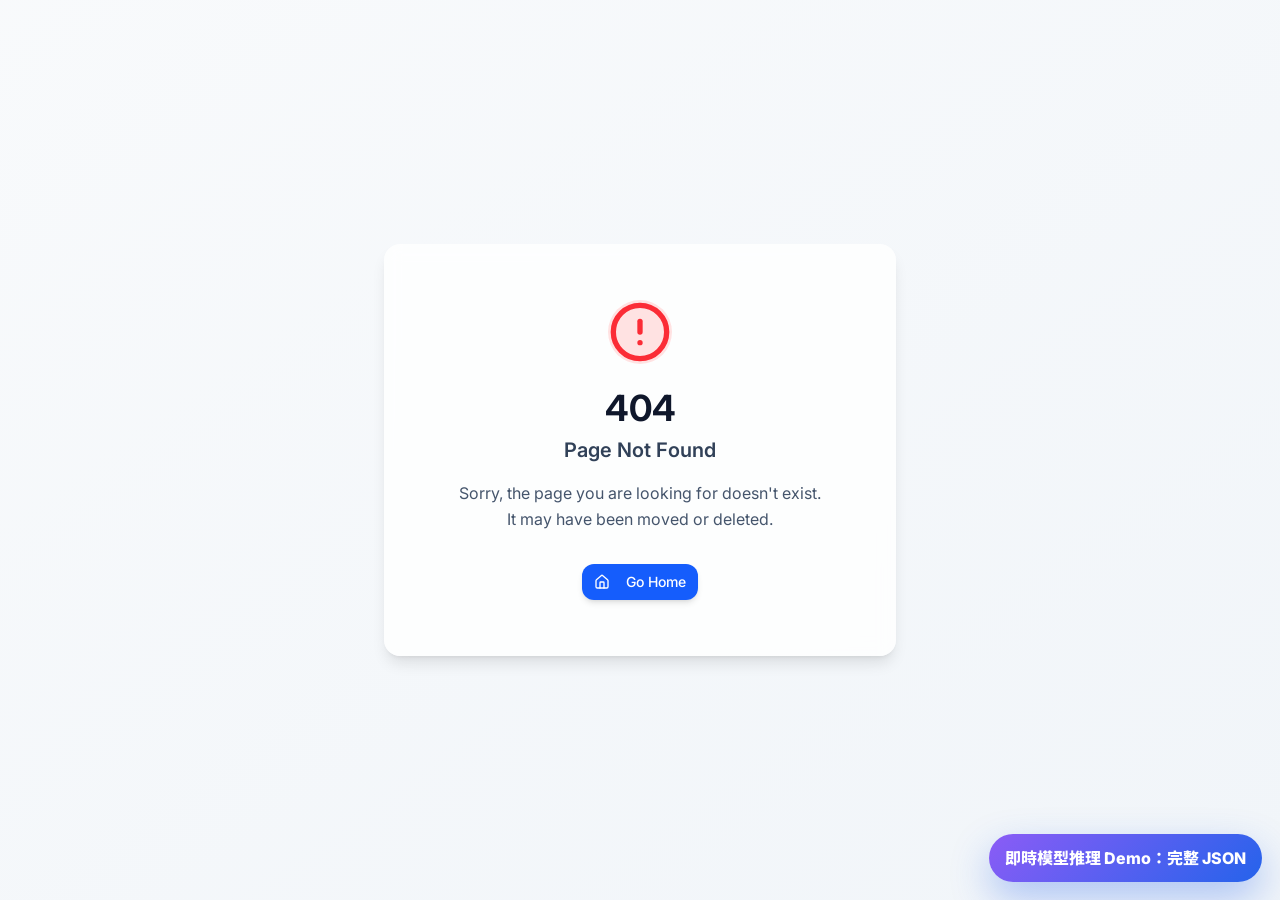
<file: web/index.html>
<!doctype html>

<html lang="zh-Hant"> <head> <meta charset="UTF-8" /> <meta name="viewport" content="width=device-width, initial-scale=1.0, maximum-scale=1" /> <title>看懂可疑信件 - AI 輔助釣魚郵件辨識互動介面</title> <link rel="preconnect" href="https://fonts.googleapis.com" /> <link rel="preconnect" href="https://fonts.gstatic.com" crossorigin /> <link href="https://fonts.googleapis.com/css2?family=Inter:wght@300;400;500;600;700;800&family=Noto+Sans+TC:wght@300;400;500;700;900&display=swap" rel="stylesheet" /> <script type="module" crossorigin src="./assets/index-B3Xw4hRC.js"></script> <link rel="stylesheet" crossorigin href="./assets/index-BMOoP9BW.css">
<style>
  .homepage-api-note {
    margin-top: 0.75rem;
    color: hsl(var(--muted-foreground));
    font-size: 0.75rem;
    line-height: 1.6;
    text-align: center;
  }
  .api-demo-floating-link {
    position: fixed;
    right: 18px;
    bottom: 18px;
    z-index: 9999;
    display: inline-flex;
    align-items: center;
    justify-content: center;
    padding: 12px 16px;
    border-radius: 999px;
    color: #ffffff;
    background: linear-gradient(135deg, #8b5cf6, #2563eb);
    box-shadow: 0 16px 38px rgba(37, 99, 235, 0.34);
    font-family: Inter, "Noto Sans TC", system-ui, sans-serif;
    font-weight: 800;
    text-decoration: none;
  }
  .api-demo-floating-link:focus,
  .api-demo-floating-link:hover {
    transform: translateY(-1px);
    box-shadow: 0 18px 44px rgba(124, 58, 237, 0.42);
  }
</style>
</head> <body class="dark"> <div id="root"></div> <a href="./live-api-demo.html" class="api-demo-floating-link" title="即時模型推理 Demo：顯示完整 API 回傳 JSON。">即時模型推理 Demo：完整 JSON</a>
<script>
  (() => {
    const DEFAULT_API_BASE_URL = "https://genai-final-anti-scam.onrender.com";
    const LOCAL_STORAGE_KEY = "ANTI_SCAM_API_BASE_URL";
    const LOADING_MESSAGE = "模型分析中，Render 免費方案冷啟動可能需要數十秒。";
    const CONNECTION_ERROR_MESSAGE = "無法連接模型 API。請確認 Render 後端是否啟動，或稍後再試。";

    function normalizeApiBaseUrl(value) {
      return String(value || "").trim().replace(/\/+$/, "");
    }

    function getApiBaseUrl() {
      const saved = localStorage.getItem(LOCAL_STORAGE_KEY);
      return normalizeApiBaseUrl(saved || DEFAULT_API_BASE_URL);
    }

    function getAnalyzeApiUrl() {
      return `${getApiBaseUrl()}/api/analyze-email`;
    }

    function escapeHtml(value) {
      return String(value ?? "")
        .replaceAll("&", "&amp;")
        .replaceAll("<", "&lt;")
        .replaceAll(">", "&gt;")
        .replaceAll('"', "&quot;")
        .replaceAll("'", "&#039;");
    }

    function asArray(value) {
      if (Array.isArray(value)) return value;
      if (value === null || value === undefined || value === "") return [];
      return [value];
    }

    function formatValue(value) {
      if (Array.isArray(value)) return value.length ? value.join(", ") : "無";
      if (typeof value === "boolean") return value ? "是" : "否";
      if (typeof value === "number") return Number.isInteger(value) ? String(value) : value.toFixed(4);
      if (value && typeof value === "object") return JSON.stringify(value);
      return value === null || value === undefined || value === "" ? "無" : String(value);
    }

    function numericScore(value) {
      const number = Number(value);
      if (!Number.isFinite(number)) return 0;
      return Math.max(0, Math.min(100, number <= 1 ? number * 100 : number));
    }

    function confidencePercent(value) {
      return Math.round((Number(value) || 0) * 100);
    }

    function phishingPercent(value) {
      return Math.round((Number(value) || 0) * 100);
    }

    function getRiskLevelFromApi(data) {
      const score = Number(data.risk_score ?? 0);
      const zh = data.risk_level_zh || "";
      const level = data.risk_level || "";

      if (level === "high" || zh.includes("高") || score >= 70) return "high";
      if (level === "medium" || zh.includes("中") || score >= 40) return "medium";
      return "low";
    }

    function riskLevelText(level) {
      if (level === "high") return "高風險";
      if (level === "medium") return "中風險";
      return "低風險";
    }

    function riskTitle(level) {
      if (level === "high") return "高風險信件";
      if (level === "medium") return "中風險信件";
      return "低風險 / 暫無明顯高危險特徵";
    }

    function pillList(items, className) {
      const values = asArray(items);
      if (!values.length) {
        return `<span class="px-2.5 py-1 rounded-lg text-xs font-medium bg-white/5 border border-white/10 text-foreground">無</span>`;
      }
      return values
        .map((item) => `<span class="${className}">${escapeHtml(formatValue(item))}</span>`)
        .join("");
    }

    function checklist(items, level) {
      const values = asArray(items);
      if (!values.length) {
        values.push("透過官方網站、官方 App 或可信任客服管道再次確認。 ");
      }
      const stateClass = level === "high"
        ? "bg-destructive/5 border-destructive/20 text-destructive"
        : level === "medium"
          ? "bg-amber-500/5 border-amber-500/20 text-amber-500"
          : "bg-emerald-500/5 border-emerald-500/10 text-emerald-500";
      const symbol = level === "low" ? "✓" : "!";
      return values
        .map(
          (item) => `
            <div class="flex items-start space-x-3 text-sm ${stateClass} border rounded-xl p-3">
              <span class="h-5 w-5 shrink-0 mt-0.5">${symbol}</span>
              <span class="text-foreground/90 font-medium">${escapeHtml(formatValue(item))}</span>
            </div>
          `,
        )
        .join("");
    }

    function detailRows(data) {
      const fields = [
        ["釣魚機率", `${phishingPercent(data.phishing_probability)}%`],
        ["寄件者網域", data.sender_domain],
        ["信中 URL 網域", data.url_domains],
        ["官方網域命中", data.matched_official_domains],
        ["可信網域命中", data.matched_trusted_domains],
        ["網域不一致", data.domain_mismatch],
        ["個資風險", data.personal_data_risk],
        ["付款風險", data.payment_risk],
        ["後處理說明", data.postprocess_notes],
      ];
      return fields
        .map(
          ([label, value]) => `
            <div class="flex flex-col sm:flex-row sm:items-start gap-1 sm:gap-3 py-2 border-b border-white/10 last:border-b-0">
              <span class="text-xs font-bold text-muted-foreground uppercase tracking-wider sm:w-32 shrink-0">${escapeHtml(label)}</span>
              <span class="text-sm text-foreground/90 break-words">${escapeHtml(formatValue(value))}</span>
            </div>
          `,
        )
        .join("");
    }

    function findAnalyzerSection() {
      return document.getElementById("analyzer-section");
    }

    function findTextInputs(section) {
      const textInputs = Array.from(section.querySelectorAll('input[type="text"]'));
      return {
        senderInput: document.getElementById("homeSenderInput") || textInputs[0],
        subjectInput: document.getElementById("homeSubjectInput") || textInputs[1],
        bodyInput: document.getElementById("homeBodyInput") || section.querySelector("textarea"),
      };
    }

    function findResultColumn(section) {
      return section.querySelector('.lg\\:col-span-7') || section.querySelector('[class*="lg:col-span-7"]');
    }

    function setAnalyzeButtonLoading(button, loading) {
      if (!button) return;
      button.disabled = loading;
      button.dataset.renderApiLoading = loading ? "true" : "false";
      button.innerHTML = loading
        ? `<span class="h-4 w-4 animate-spin">⟳</span><span>AI 深度辨識中...</span>`
        : `<span>開始 AI 分析</span><span aria-hidden="true">→</span>`;
    }

    function renderLoading(section) {
      const resultColumn = findResultColumn(section);
      if (!resultColumn) return;
      resultColumn.innerHTML = `
        <div class="border border-dashed border-white/10 rounded-2xl p-12 text-center bg-white/5 min-h-[400px] flex flex-col justify-center items-center">
          <div class="h-12 w-12 rounded-full border-2 border-primary/30 border-t-primary animate-spin mb-5"></div>
          <h3 class="text-lg font-bold text-foreground">模型分析中</h3>
          <p class="text-sm text-muted-foreground mt-2 max-w-sm mx-auto">${LOADING_MESSAGE}</p>
          <p class="text-xs text-muted-foreground mt-4 max-w-sm mx-auto break-words">API endpoint：${escapeHtml(getAnalyzeApiUrl())}</p>
        </div>
      `;
    }

    function renderError(section, message) {
      const resultColumn = findResultColumn(section);
      if (!resultColumn) return;
      resultColumn.innerHTML = `
        <div class="glass-panel rounded-2xl p-6 md:p-8 border border-destructive/30 space-y-4 animate-in fade-in duration-300">
          <div class="text-destructive text-xs font-bold uppercase tracking-wider">API 呼叫失敗</div>
          <h3 class="text-xl font-extrabold text-foreground">無法取得真實模型結果</h3>
          <p class="text-sm text-foreground/90 leading-relaxed bg-destructive/10 border border-destructive/20 rounded-xl p-4">${escapeHtml(message)}</p>
          <p class="text-xs text-muted-foreground break-words">目前 endpoint：${escapeHtml(getAnalyzeApiUrl())}</p>
        </div>
      `;
    }

    function renderApiResult(section, payload) {
      const data = payload.result || payload;
      const resultColumn = findResultColumn(section);
      if (!resultColumn) return;
      const level = getRiskLevelFromApi(data);
      const levelText = riskLevelText(level);
      const score = numericScore(data.risk_score);
      const confidence = confidencePercent(data.confidence_score);
      const phishing = phishingPercent(data.phishing_probability);
      const icon = level === "high" ? "!" : level === "medium" ? "?" : "✓";
      const iconClass = level === "high"
        ? "bg-destructive/10 text-destructive border border-destructive/20"
        : level === "medium"
          ? "bg-amber-500/10 text-amber-500 border border-amber-500/20"
          : "bg-emerald-500/10 text-emerald-500 border border-emerald-500/20";
      const badgeClass = level === "high"
        ? "bg-destructive/20 text-destructive"
        : level === "medium"
          ? "bg-amber-500/20 text-amber-500"
          : "bg-emerald-500/20 text-emerald-500";
      const barClass = level === "high" ? "bg-destructive" : level === "medium" ? "bg-amber-500" : "bg-emerald-500";

      resultColumn.innerHTML = `
        <div class="glass-panel rounded-2xl p-6 md:p-8 border border-white/10 space-y-6 animate-in fade-in duration-300">
          <div class="flex flex-col md:flex-row md:items-center justify-between gap-4 pb-6 border-b border-white/10">
            <div class="flex items-center space-x-4">
              <div class="p-3 rounded-xl ${iconClass}"><span class="h-8 w-8 inline-flex items-center justify-center font-black text-2xl">${icon}</span></div>
              <div>
                <div class="flex items-center space-x-2">
                  <span class="text-xs font-bold uppercase tracking-wider text-muted-foreground">評估結果</span>
                  <span class="text-xs font-bold px-2 py-0.5 rounded ${badgeClass}">${escapeHtml(levelText)}</span>
                </div>
                <h3 class="text-xl font-extrabold text-foreground mt-1">${escapeHtml(riskTitle(level))}</h3>
                <p class="text-xs text-muted-foreground mt-1">資料來源：Render Flask API 真實模型回傳</p>
              </div>
            </div>
            <div class="flex items-center space-x-6">
              <div class="text-right">
                <span class="text-xs text-muted-foreground block">風險分數</span>
                <span class="text-2xl font-black text-foreground">${escapeHtml(formatValue(data.risk_score))}%</span>
              </div>
              <div class="text-right border-l border-white/10 pl-6">
                <span class="text-xs text-muted-foreground block">判斷信心</span>
                <span class="text-2xl font-black text-primary">${confidence}%</span>
              </div>
            </div>
          </div>

          <div class="space-y-1.5">
            <div class="flex justify-between text-xs text-muted-foreground"><span>安全 (0%)</span><span>高危 (100%)</span></div>
            <div class="h-2.5 w-full bg-white/5 rounded-full overflow-hidden"><div class="h-full rounded-full transition-all duration-1000 ${barClass}" style="width: ${score}%"></div></div>
            <div class="text-xs text-muted-foreground text-right">釣魚機率 phishing_probability：${phishing}%</div>
          </div>

          <div class="grid grid-cols-1 md:grid-cols-2 gap-4 pt-2">
            <div class="space-y-2">
              <span class="text-xs font-bold text-muted-foreground uppercase tracking-wider block">可疑特徵</span>
              <div class="flex flex-wrap gap-2">${pillList(data.indicators, "px-2.5 py-1 rounded-lg text-xs font-medium bg-white/5 border border-white/10 text-foreground")}</div>
            </div>
            <div class="space-y-2">
              <span class="text-xs font-bold text-muted-foreground uppercase tracking-wider block">詐騙話術</span>
              <div class="flex flex-wrap gap-2">${pillList(data.manipulation_methods, "px-2.5 py-1 rounded-lg text-xs font-medium bg-destructive/10 border border-destructive/20 text-destructive")}</div>
            </div>
          </div>

          <div class="space-y-2 pt-2">
            <span class="text-xs font-bold text-muted-foreground uppercase tracking-wider block">AI 白話風險解釋</span>
            <p class="text-sm text-foreground/90 leading-relaxed bg-white/5 border border-white/5 rounded-xl p-4">${escapeHtml(data.explanation_for_general_users || "模型未提供補充說明。")}</p>
          </div>

          <div class="space-y-3 pt-2">
            <span class="text-xs font-bold text-muted-foreground uppercase tracking-wider block">安全行動建議</span>
            <div class="space-y-2.5">${checklist(data.safe_actions, level)}</div>
          </div>

          <div class="space-y-2 pt-2">
            <span class="text-xs font-bold text-muted-foreground uppercase tracking-wider block">模型與網域細節</span>
            <div class="bg-white/5 border border-white/5 rounded-xl p-4">${detailRows(data)}</div>
          </div>
        </div>
      `;
    }

    async function analyzeWithRenderApi(button) {
      const section = findAnalyzerSection();
      if (!section) return;
      const { senderInput, subjectInput, bodyInput } = findTextInputs(section);
      const subject = subjectInput?.value || "";
      const sender = senderInput?.value || "";
      const body = bodyInput?.value || "";

      if (!body.trim()) {
        renderError(section, "請先輸入信件內容，再呼叫 Render 模型 API。 ");
        return;
      }

      setAnalyzeButtonLoading(button, true);
      renderLoading(section);

      try {
        const response = await fetch(getAnalyzeApiUrl(), {
          method: "POST",
          headers: { "Content-Type": "application/json" },
          body: JSON.stringify({ subject, sender, body }),
        });

        if (!response.ok) {
          throw new Error(`API 回應錯誤：HTTP ${response.status}`);
        }

        const payload = await response.json();
        renderApiResult(section, payload);
      } catch (error) {
        console.error(error);
        renderError(section, CONNECTION_ERROR_MESSAGE);
      } finally {
        setAnalyzeButtonLoading(button, false);
      }
    }

    function isHomeAnalyzeButton(target) {
      const button = target.closest?.("button");
      if (!button) return null;
      const section = findAnalyzerSection();
      if (!section || !section.contains(button)) return null;
      if (button.textContent.includes("開始 AI 分析") || button.textContent.includes("AI 深度辨識中")) return button;
      return null;
    }

    function enhanceAnalyzerDom() {
      const section = findAnalyzerSection();
      if (!section) return;
      const { senderInput, subjectInput, bodyInput } = findTextInputs(section);
      if (senderInput && !senderInput.id) senderInput.id = "homeSenderInput";
      if (subjectInput && !subjectInput.id) subjectInput.id = "homeSubjectInput";
      if (bodyInput && !bodyInput.id) bodyInput.id = "homeBodyInput";
      const analyzeButton = Array.from(section.querySelectorAll("button")).find((button) => button.textContent.includes("開始 AI 分析"));
      if (analyzeButton && !analyzeButton.id) analyzeButton.id = "homeAnalyzeBtn";
      const heading = Array.from(section.querySelectorAll("h2")).find((node) => node.textContent.includes("輔助分析器"));
      if (heading && !section.querySelector(".homepage-api-note")) {
        heading.insertAdjacentHTML(
          "afterend",
          `<p class="homepage-api-note">此分析器已串接 Render 上的 Flask 後端與 TF-IDF + Logistic Regression 模型。</p>`,
        );
      }
    }

    document.addEventListener(
      "click",
      (event) => {
        const button = isHomeAnalyzeButton(event.target);
        if (!button) return;
        event.preventDefault();
        event.stopPropagation();
        event.stopImmediatePropagation();
        analyzeWithRenderApi(button);
      },
      true,
    );

    const observer = new MutationObserver(enhanceAnalyzerDom);
    observer.observe(document.documentElement, { childList: true, subtree: true });
    if (document.readyState === "loading") {
      document.addEventListener("DOMContentLoaded", enhanceAnalyzerDom);
    } else {
      enhanceAnalyzerDom();
    }
    window.homepageAnalyzeWithRenderApi = { getAnalyzeApiUrl, getApiBaseUrl };
  })();
</script>
</body> </html>
</file>
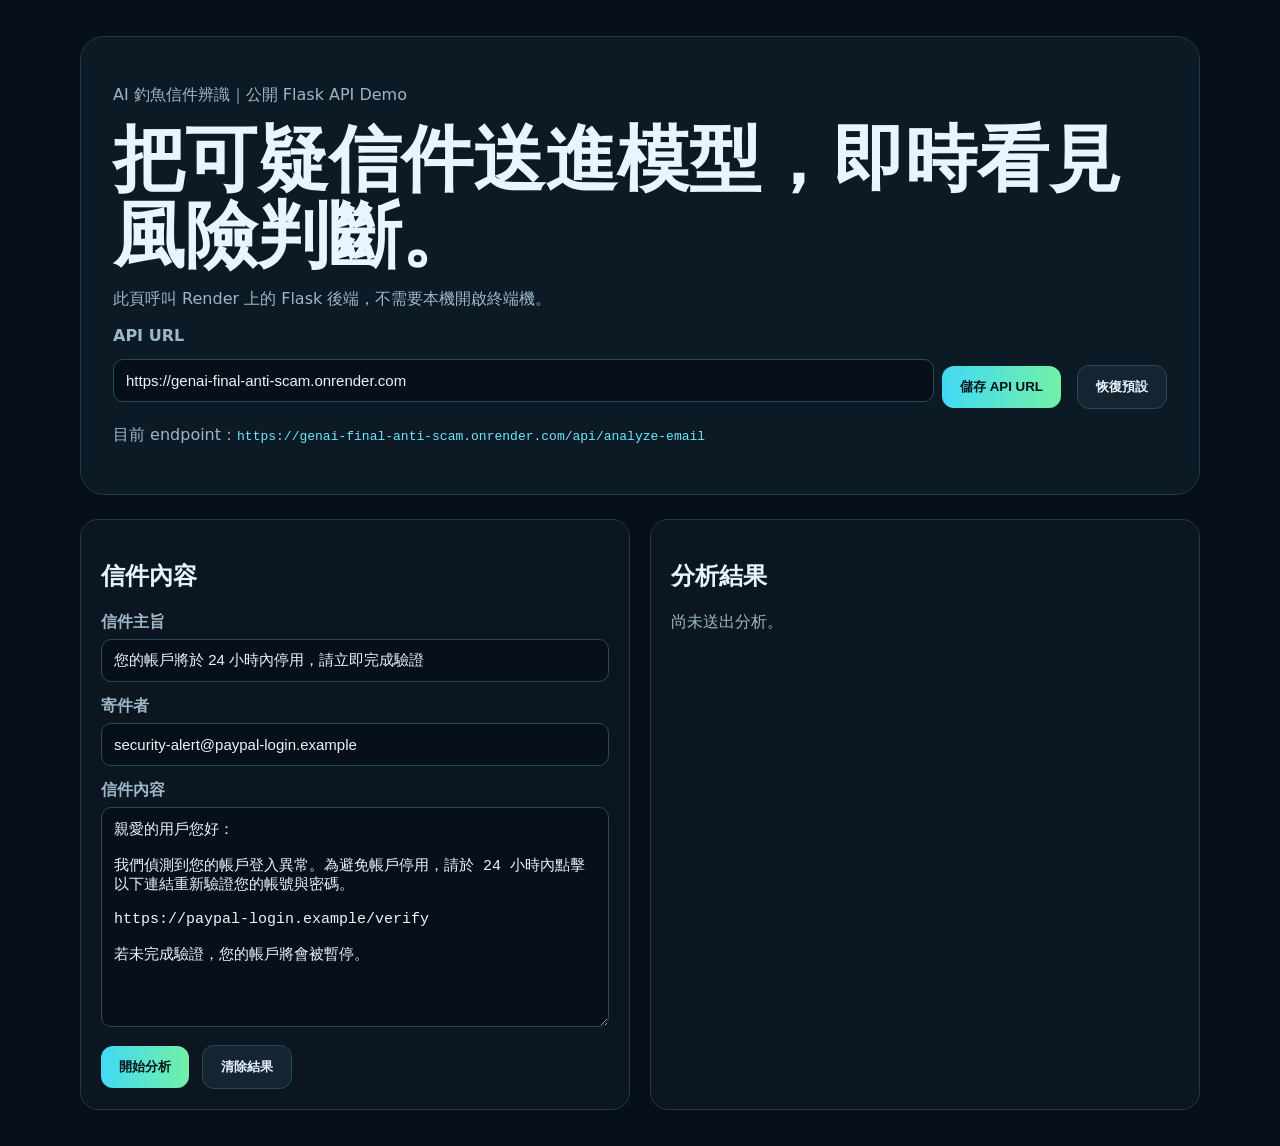
<file: web/live-api-demo.html>
﻿<!doctype html>
<html lang="zh-Hant">
<head>
  <meta charset="UTF-8" />
  <meta name="viewport" content="width=device-width, initial-scale=1.0" />
  <title>AI 釣魚信件辨識｜Live API Demo</title>
  <style>
    body {
      margin: 0;
      font-family: system-ui, -apple-system, BlinkMacSystemFont, "Noto Sans TC", sans-serif;
      background: #071018;
      color: #e8f4ff;
    }
    .wrap {
      max-width: 1120px;
      margin: 0 auto;
      padding: 36px 20px;
    }
    .hero {
      padding: 32px;
      border: 1px solid #1f3a4a;
      border-radius: 24px;
      background: #0b1a24;
      margin-bottom: 24px;
    }
    h1 {
      font-size: clamp(36px, 6vw, 72px);
      line-height: 1.05;
      margin: 0 0 16px;
    }
    .grid {
      display: grid;
      grid-template-columns: 1fr 1fr;
      gap: 20px;
    }
    @media (max-width: 900px) {
      .grid { grid-template-columns: 1fr; }
    }
    .card {
      border: 1px solid #1f3a4a;
      border-radius: 18px;
      background: #0b1620;
      padding: 20px;
    }
    label {
      display: block;
      margin-top: 14px;
      margin-bottom: 6px;
      color: #9db7c8;
      font-weight: 700;
    }
    input, textarea {
      width: 100%;
      box-sizing: border-box;
      border: 1px solid #29495a;
      border-radius: 10px;
      background: #071018;
      color: #e8f4ff;
      padding: 12px;
      font-size: 15px;
    }
    textarea {
      min-height: 220px;
      resize: vertical;
    }
    button {
      border: 0;
      border-radius: 12px;
      padding: 12px 18px;
      margin-top: 14px;
      background: linear-gradient(90deg, #42d9f5, #72f0a6);
      color: #061018;
      font-weight: 800;
      cursor: pointer;
    }
    button.secondary {
      background: #142431;
      color: #e8f4ff;
      border: 1px solid #29495a;
      margin-left: 8px;
    }
    code, pre {
      color: #6ee7ff;
      white-space: pre-wrap;
      word-break: break-word;
    }
    .pill {
      display: inline-block;
      padding: 6px 10px;
      border: 1px solid #2b5b6d;
      border-radius: 999px;
      margin: 4px 6px 4px 0;
      color: #b9ecff;
    }
    .risk-high {
      border-color: rgba(255, 104, 116, 0.8);
      background: rgba(255, 104, 116, 0.16);
    }
    .risk-medium {
      border-color: rgba(245, 196, 81, 0.8);
      background: rgba(245, 196, 81, 0.16);
    }
    .risk-low {
      border-color: rgba(100, 230, 160, 0.8);
      background: rgba(100, 230, 160, 0.16);
    }
    .muted { color: #9db7c8; }
    .api-row {
      display: flex;
      gap: 8px;
      align-items: center;
    }
    .api-row input { flex: 1; }
  </style>
</head>
<body>
  <div class="wrap">
    <section class="hero">
      <p class="muted">AI 釣魚信件辨識｜公開 Flask API Demo</p>
      <h1>把可疑信件送進模型，即時看見風險判斷。</h1>
      <p class="muted">此頁呼叫 Render 上的 Flask 後端，不需要本機開啟終端機。</p>

      <label for="apiBaseUrlInput">API URL</label>
      <div class="api-row">
        <input id="apiBaseUrlInput" type="text" />
        <button id="saveApiBaseUrlBtn" type="button">儲存 API URL</button>
        <button id="resetApiBaseUrlBtn" class="secondary" type="button">恢復預設</button>
      </div>
      <p class="muted">目前 endpoint：<code id="currentApiEndpoint"></code></p>
      <p id="apiStatus" class="muted"></p>
    </section>

    <main class="grid">
      <section class="card">
        <h2>信件內容</h2>

        <label for="subjectInput">信件主旨</label>
        <input id="subjectInput" value="您的帳戶將於 24 小時內停用，請立即完成驗證" />

        <label for="senderInput">寄件者</label>
        <input id="senderInput" value="security-alert@paypal-login.example" />

        <label for="bodyInput">信件內容</label>
        <textarea id="bodyInput">親愛的用戶您好：

我們偵測到您的帳戶登入異常。為避免帳戶停用，請於 24 小時內點擊以下連結重新驗證您的帳號與密碼。

https://paypal-login.example/verify

若未完成驗證，您的帳戶將會被暫停。</textarea>

        <button id="analyzeBtn" type="button">開始分析</button>
        <button id="clearBtn" class="secondary" type="button">清除結果</button>
      </section>

      <section class="card">
        <h2>分析結果</h2>
        <div id="resultBox" class="muted">尚未送出分析。</div>
      </section>
    </main>
  </div>

  <script>
    const DEFAULT_API_BASE_URL = "https://genai-final-anti-scam.onrender.com";
    const LOCAL_STORAGE_KEY = "ANTI_SCAM_API_BASE_URL";

    const $ = (id) => document.getElementById(id);

    function normalizeApiBaseUrl(value) {
      return String(value || "").trim().replace(/\/+$/, "");
    }

    function getApiBaseUrl() {
      const saved = localStorage.getItem(LOCAL_STORAGE_KEY);
      return normalizeApiBaseUrl(saved || DEFAULT_API_BASE_URL);
    }

    function getAnalyzeApiUrl() {
      return `${getApiBaseUrl()}/api/analyze-email`;
    }

    function updateEndpointDisplay(message = "") {
      $("apiBaseUrlInput").value = getApiBaseUrl();
      $("currentApiEndpoint").textContent = getAnalyzeApiUrl();
      $("apiStatus").textContent = message;
    }

    function list(items) {
      if (!items || !items.length) return "<span class='muted'>無</span>";
      return items.map((x) => `<span class="pill">${escapeHtml(String(x))}</span>`).join("");
    }

    function escapeHtml(value) {
      return String(value)
        .replaceAll("&", "&amp;")
        .replaceAll("<", "&lt;")
        .replaceAll(">", "&gt;")
        .replaceAll('"', "&quot;")
        .replaceAll("'", "&#039;");
    }

    function renderResult(data) {
      const risk = data.risk_level || "medium";
      const boxClass = risk === "high" ? "risk-high" : risk === "low" ? "risk-low" : "risk-medium";

      $("resultBox").innerHTML = `
        <div class="${boxClass}" style="padding:16px;border-radius:14px;border-width:1px;border-style:solid;">
          <p class="muted">風險等級</p>
          <h2>${escapeHtml(data.risk_level_zh || data.risk_level || "未知")}</h2>
          <p>${escapeHtml(data.explanation_for_general_users || "")}</p>
        </div>

        <h3>模型原始判斷</h3>
        <p>label：<code>${escapeHtml(data.label)}</code></p>
        <p>phishing_probability：<code>${escapeHtml(data.phishing_probability)}</code></p>
        <p>confidence_score：<code>${escapeHtml(data.confidence_score)}</code></p>

        <h3>最終使用者風險</h3>
        <p>risk_score：<code>${escapeHtml(data.risk_score)}</code></p>

        <h3>可疑特徵</h3>
        ${list(data.indicators)}

        <h3>詐騙話術</h3>
        ${list(data.manipulation_methods)}

        <h3>個資風險</h3>
        <p>${escapeHtml(data.personal_data_risk || "")}</p>

        <h3>付款風險</h3>
        <p>${escapeHtml(data.payment_risk || "")}</p>

        <h3>安全行動</h3>
        ${list(data.safe_actions)}

        <h3>網域與後處理</h3>
        <p>sender_domain：<code>${escapeHtml(data.sender_domain || "")}</code></p>
        <p>url_domains：${list(data.url_domains)}</p>
        <p>matched_official_domains：${list(data.matched_official_domains)}</p>
        <p>matched_trusted_domains：${list(data.matched_trusted_domains)}</p>
        <p>domain_mismatch：<code>${escapeHtml(data.domain_mismatch)}</code></p>
        <p>postprocess_notes：${list(data.postprocess_notes)}</p>

        <h3>原始 JSON</h3>
        <pre>${escapeHtml(JSON.stringify(data, null, 2))}</pre>
      `;
    }

    async function analyzeEmail() {
      $("resultBox").innerHTML = "<span class='muted'>分析中，Render 免費方案冷啟動可能需要等待。</span>";

      const payload = {
        subject: $("subjectInput").value,
        sender: $("senderInput").value,
        body: $("bodyInput").value
      };

      try {
        const response = await fetch(getAnalyzeApiUrl(), {
          method: "POST",
          headers: { "Content-Type": "application/json" },
          body: JSON.stringify(payload)
        });

        const text = await response.text();
        let data;
        try {
          data = JSON.parse(text);
        } catch {
          throw new Error(text || "API 回傳不是 JSON");
        }

        if (!response.ok) {
          throw new Error(data.error || data.model_error || `HTTP ${response.status}`);
        }

        renderResult(data);
      } catch (error) {
        $("resultBox").innerHTML = `
          <div class="risk-high" style="padding:16px;border-radius:14px;border-width:1px;border-style:solid;">
            <h3>無法連接模型 API</h3>
            <p>請確認 API URL 是否正確，或 Render 後端是否仍在冷啟動。</p>
            <p><code>${escapeHtml(error.message)}</code></p>
          </div>
        `;
      }
    }

    $("saveApiBaseUrlBtn").addEventListener("click", () => {
      const normalized = normalizeApiBaseUrl($("apiBaseUrlInput").value);
      localStorage.setItem(LOCAL_STORAGE_KEY, normalized);
      updateEndpointDisplay("API URL 已儲存");
    });

    $("resetApiBaseUrlBtn").addEventListener("click", () => {
      localStorage.removeItem(LOCAL_STORAGE_KEY);
      updateEndpointDisplay("已恢復預設 API URL");
    });

    $("analyzeBtn").addEventListener("click", analyzeEmail);
    $("clearBtn").addEventListener("click", () => {
      $("resultBox").textContent = "尚未送出分析。";
    });

    updateEndpointDisplay();
  </script>
</body>
</html>
</file>
